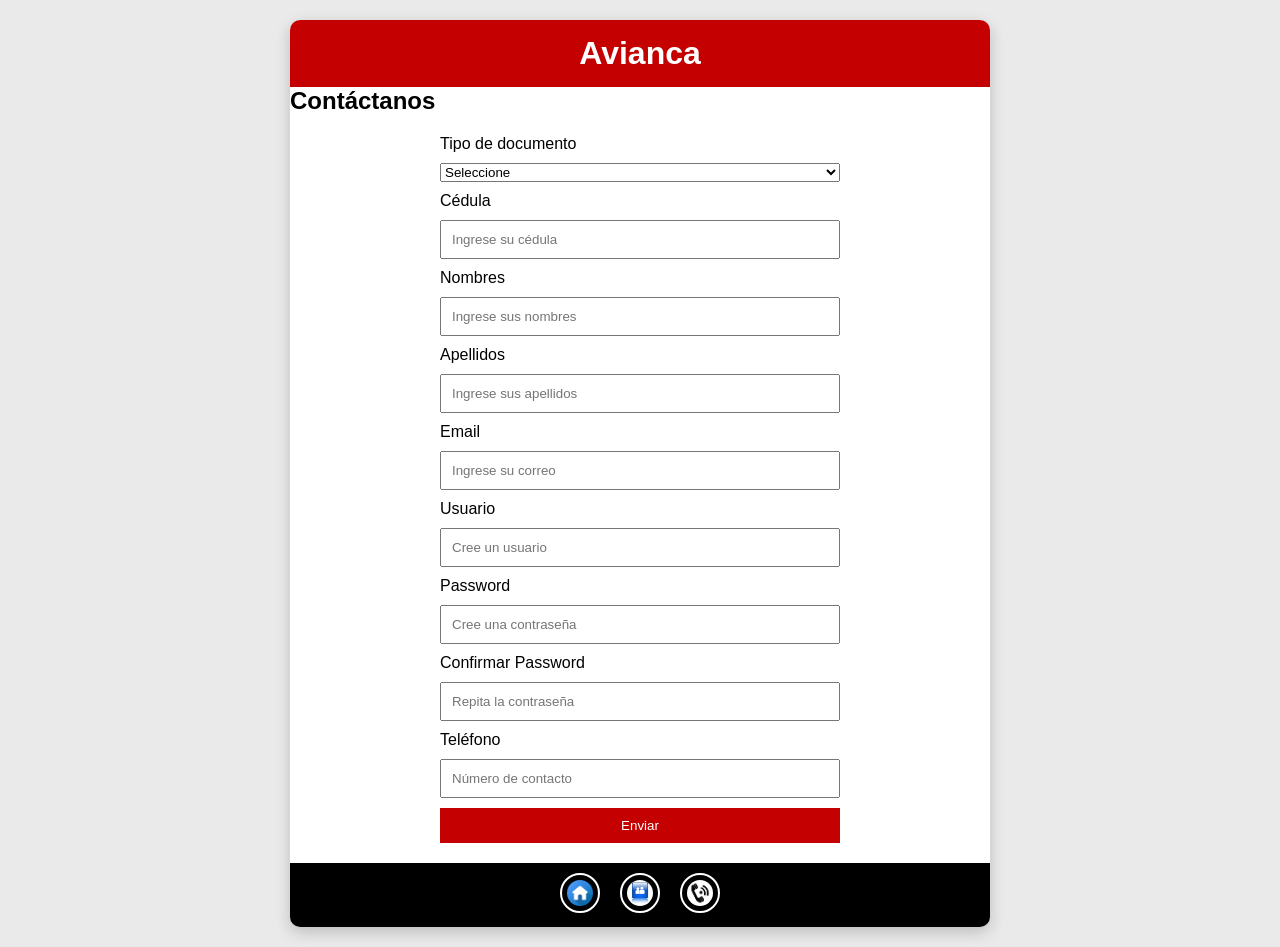
<file: view/contacto.html>
<!DOCTYPE html>
<html lang="es">
<head>
<meta charset="UTF-8">
<title>Contacto</title>
<link rel="stylesheet" href="../css/style.css">
</head>

<body>

<div class="container">

<header class="header">
<h1>Avianca</h1>
</header>

<h2 class="titulo">Contáctanos</h2>

<form class="formulario" id="formulario">

<label>Tipo de documento</label>
<select required>
<option value="">Seleccione</option>
<option>Cédula de ciudadanía</option>
<option>Tarjeta de identidad</option>
<option>Cédula de extranjería</option>
</select>

<label>Cédula</label>
<input type="number" placeholder="Ingrese su cédula" required>

<label>Nombres</label>
<input type="text" placeholder="Ingrese sus nombres" required>

<label>Apellidos</label>
<input type="text" placeholder="Ingrese sus apellidos" required>

<label>Email</label>
<input type="email" placeholder="Ingrese su correo" required>

<label>Usuario</label>
<input type="text" placeholder="Cree un usuario" required>

<label>Password</label>
<input type="password" placeholder="Cree una contraseña" required>

<label>Confirmar Password</label>
<input type="password" placeholder="Repita la contraseña" required>

<label>Teléfono</label>
<input type="tel" placeholder="Número de contacto">

<button type="submit">Enviar</button>


</form>

<!-- ICONOS -->
<div class="icon-bar">
<a href="../index.html"><img src="../img/casa.jpg"></a>
<a href="servicios.html"><img src="../img/usuario.jpg"></a>
<a href="contacto.html"><img src="../img/telefono.jpg"></a>
</div>

</div>

<script>
document.getElementById("formulario").addEventListener("submit",function(e){
e.preventDefault()
alert("Formulario enviado correctamente ✈️")
})

<script>
document.getElementById("formulario").addEventListener("submit", function(e){

let pass = document.querySelectorAll("input[type='password']")[0].value;
let confirm = document.querySelectorAll("input[type='password']")[1].value;

if(pass !== confirm){
e.preventDefault();
alert("Las contraseñas no coinciden ❌");
return;
}

alert("Formulario enviado correctamente ✈️");

});
</script>
</script>

</body>
</html>
</file>
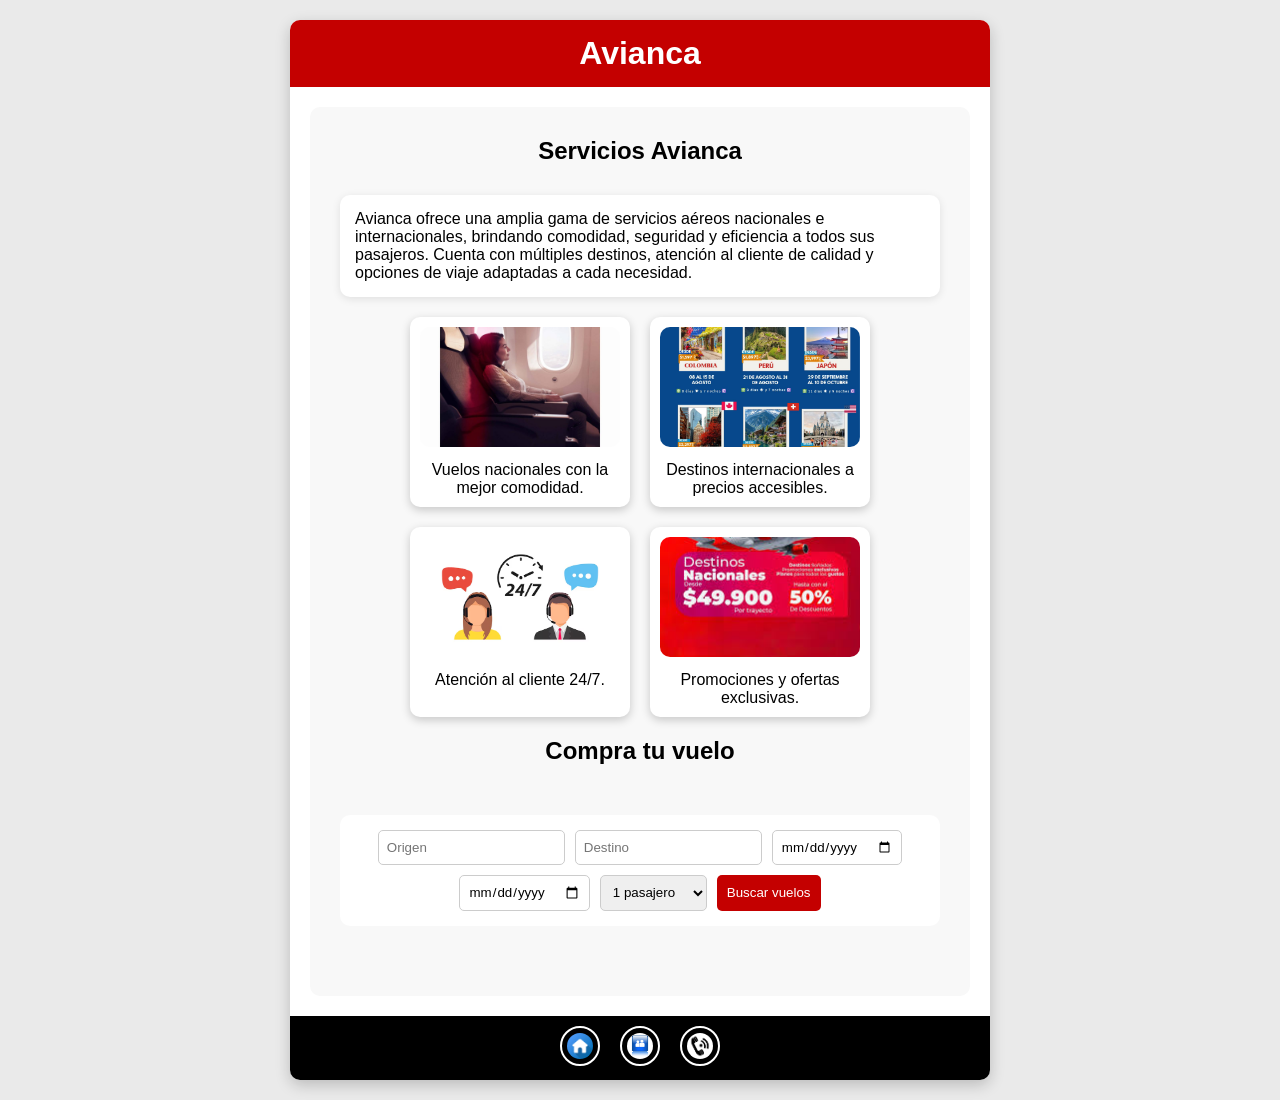
<file: view/servicios.html>
<!DOCTYPE html>
<html lang="es">
<head>
<meta charset="UTF-8">
<title>Servicios</title>
<link rel="stylesheet" href="../css/style.css">
</head>

<body>

<div class="container">

<header class="header">
<h1>Avianca</h1>
</header>

<section class="servicios">

<h2 class="titulo">Servicios Avianca</h2>

<p class="info-servicios">
Avianca ofrece una amplia gama de servicios aéreos nacionales e internacionales, brindando comodidad, seguridad y eficiencia a todos sus pasajeros. 
Cuenta con múltiples destinos, atención al cliente de calidad y opciones de viaje adaptadas a cada necesidad.
</p>

<!-- 🔥 TARJETAS -->
<div class="servicio">
<img src="../img/Vuelonaciona.jpg">
<p>Vuelos nacionales con la mejor comodidad.</p>
</div>

<div class="servicio">
<img src="../img/Viajeinter.jpg">
<p>Destinos internacionales a precios accesibles.</p>
</div>

<div class="servicio">
<img src="../img/atencion24-7.jpg">
<p>Atención al cliente 24/7.</p>
</div>

<div class="servicio">
<img src="../img/promos.jpg">
<p>Promociones y ofertas exclusivas.</p>
</div>

<!-- ✈️ COMPRA -->
<h2>Compra tu vuelo</h2>

<div class="srv-compra">

<input type="text" placeholder="Origen">
<input type="text" placeholder="Destino">

<input type="date">
<input type="date">

<select>
<option>1 pasajero</option>
<option>2 pasajeros</option>
<option>3 pasajeros</option>
</select>

<button onclick="srvBuscar()">Buscar vuelos</button>

</div>

<div id="srv-resultados"></div>

</section>

<!-- ICONOS -->
<div class="icon-bar">
<a href="../index.html"><img src="../img/casa.jpg"></a>
<a href="servicios.html"><img src="../img/usuario.jpg"></a>
<a href="contacto.html"><img src="../img/telefono.jpg"></a>
</div>

</div>
<script>

function srvBuscar(){

let contenedor = document.getElementById("srv-resultados");

contenedor.innerHTML = "";

/* vuelos simulados */
let vuelos = [
{ruta:"Bogotá → Cartagena", precio:120000},
{ruta:"Medellín → Miami", precio:850000},
{ruta:"Cali → Madrid", precio:2500000}
];

vuelos.forEach(vuelo => {

let div = document.createElement("div");
div.classList.add("srv-vuelo");

div.innerHTML = `
<span>${vuelo.ruta} - $${vuelo.precio}</span>
<button onclick="seleccionarVuelo('${vuelo.ruta}', ${vuelo.precio})">Seleccionar</button>
`;

contenedor.appendChild(div);

});

}

/* SELECCIONAR VUELO */
function seleccionarVuelo(ruta, precio){

let contenedor = document.getElementById("srv-resultados");

contenedor.innerHTML = `
<h3>Selecciona tu asiento</h3>
<div class="srv-grid" id="asientos"></div>
`;

let grid = document.getElementById("asientos");

function crearAsiento(numero, ruta, precio){

let asiento = document.createElement("div");
asiento.classList.add("srv-asiento");
asiento.textContent = numero;

asiento.onclick = function(){
confirmarCompra(ruta, precio, numero);
};

return asiento;

}

/* crear asientos */
let filas = 6;
let columnas = ["A","B","C","D"]; // 2 izquierda, 2 derecha

for(let f=1; f<=filas; f++){

let filaDiv = document.createElement("div");
filaDiv.style.display = "flex";
filaDiv.style.justifyContent = "center";
filaDiv.style.gap = "10px";
filaDiv.style.marginBottom = "8px";

/* lado izquierdo */
["A","B"].forEach(letra => {
let asiento = crearAsiento(f + letra, ruta, precio);
filaDiv.appendChild(asiento);
});

/* pasillo */
let pasillo = document.createElement("div");
pasillo.style.width = "20px";
filaDiv.appendChild(pasillo);

/* lado derecho */
["C","D"].forEach(letra => {
let asiento = crearAsiento(f + letra, ruta, precio);
filaDiv.appendChild(asiento);
});

grid.appendChild(filaDiv);

}

}

/* CONFIRMAR */
function confirmarCompra(ruta, precio, asiento){

let contenedor = document.getElementById("srv-resultados");

contenedor.innerHTML = `
<div class="srv-ok">
<h3>✈️ Compra confirmada</h3>
<p>${ruta}</p>
<p>Asiento: ${asiento}</p>
<p>Total: $${precio}</p>
</div>
`;

}

</script>

</body>
</html>
</file>
<file: css/style.css>
*{
margin:0;
padding:0;
box-sizing:border-box;
font-family:Arial;
}

body{
background:#eaeaea;
}

/* CONTENEDOR */
.container{
width:700px;
margin:20px auto;
background:white;
border-radius:10px;
overflow:hidden;
box-shadow:0 5px 15px rgba(0,0,0,0.2);
}

/* HEADER */
.header{
background:#c40000;
color:white;
text-align:center;
padding:15px;
}

/* IMAGEN */
.main-img{
width:100%;
}

/* ICONOS */
.icon-bar{
background:black;
display:flex;
justify-content:center;
gap:20px;
padding:10px;
}

.icon-bar img{
width:40px;
height:40px;
border-radius:50%;
border:2px solid white;
padding:5px;
}

/* NOTICIAS */
.noticias{
background:#7ed6c1;
padding:20px;
}

.noticias h2{
margin-bottom:10px;
}

/* VIDEO */
.video{
padding:20px;
}

/* AVIONES */
.aviones{
padding:20px;
text-align:center;
}

.aviones-container{
display:flex;
justify-content:center;
gap:30px;
}

.avion{
width:90px;
animation:volar 6s infinite linear;
}

@keyframes volar{
0%{transform:translateX(-80px);}
100%{transform:translateX(80px);}
}

/* TABLERO */
.tablero{
background:black;
color:#00ffcc;
font-family:monospace;
padding:15px;
border-radius:10px;
margin-top:10px;
}

.tablero .fila{
display:grid;
grid-template-columns:80px 80px 120px 120px;
padding:6px 0;
border-bottom:1px solid rgba(255,255,255,0.2);
animation:salida 6s infinite;
}

.estado{
color:#ffd700;
font-weight:bold;
}

@keyframes salida{
0%{opacity:1;}
80%{opacity:1;}
100%{opacity:0.3;}
}

/*SERVICIOS  */

.servicios{
background:#f8f8f8;
padding:30px;
margin:20px;
border-radius:10px;
display:flex;
flex-wrap:wrap;
justify-content:center;
gap:20px;
}

.servicios h2{
width:100%;
text-align:center;
margin-bottom:10px;
}

.info-servicios{
width:100%;
background:white;
padding:15px;
border-radius:10px;
box-shadow:0 2px 8px rgba(0,0,0,0.1);
}

/* TARJETAS */
.servicio{
width:220px;
background:white;
border-radius:10px;
box-shadow:0 3px 10px rgba(0,0,0,0.2);
padding:10px;
text-align:center;
}

.servicio img{
width:100%;
height:120px;
object-fit:cover;
border-radius:10px;
margin-bottom:10px;
}

/* COMPRA */
.srv-compra{
width:100%;
background:white;
padding:15px;
border-radius:10px;
display:flex;
flex-wrap:wrap;
gap:10px;
justify-content:center;
margin-top:20px;
}

.srv-compra input,
.srv-compra select{
padding:8px;
border:1px solid #ccc;
border-radius:5px;
}

.srv-compra button{
background:#c40000;
color:white;
border:none;
padding:10px;
border-radius:5px;
cursor:pointer;
}

/* RESULTADOS */
#srv-resultados{
width:100%;
margin-top:20px;
}

.srv-vuelo{
background:white;
padding:10px;
border-radius:10px;
display:flex;
justify-content:space-between;
box-shadow:0 2px 10px rgba(0,0,0,0.1);
}

/* ASIENTOS */
.srv-grid{
display:grid;
grid-template-columns:repeat(6,40px);
gap:10px;
justify-content:center;
}

.srv-asiento{
background:#eee;
padding:10px;
border-radius:5px;
cursor:pointer;
}

.srv-asiento:hover{
background:#c40000;
color:white;
}

/* CONFIRMACION */
.srv-ok{
background:white;
padding:20px;
border-radius:10px;
text-align:center;
box-shadow:0 2px 10px rgba(0,0,0,0.2);
}

/* FORMULARIO */
.formulario{
max-width:400px;
margin:20px auto;
display:flex;
flex-direction:column;
gap:10px;
}

.formulario input{
padding:10px;
}

.formulario button{
padding:10px;
background:#c40000;
color:white;
border:none;
cursor:pointer;
}

/* FOOTER */
.footer{
background:#5d806d;
color:white;
text-align:center;
padding:20px;
}

.redes{
margin-top:10px;
display:flex;
justify-content:center;
gap:15px;
}

.redes img{
width:30px;
}
.srv-grid{
display:flex;
flex-direction:column;
align-items:center;
margin-top:15px;
}

.srv-asiento{
width:40px;
height:40px;
display:flex;
align-items:center;
justify-content:center;
background:#ddd;
border-radius:5px;
cursor:pointer;
font-size:12px;
}

.srv-asiento:hover{
background:#c40000;
color:white;
transform:scale(1.1);
transition:0.2s;
}
</file>
